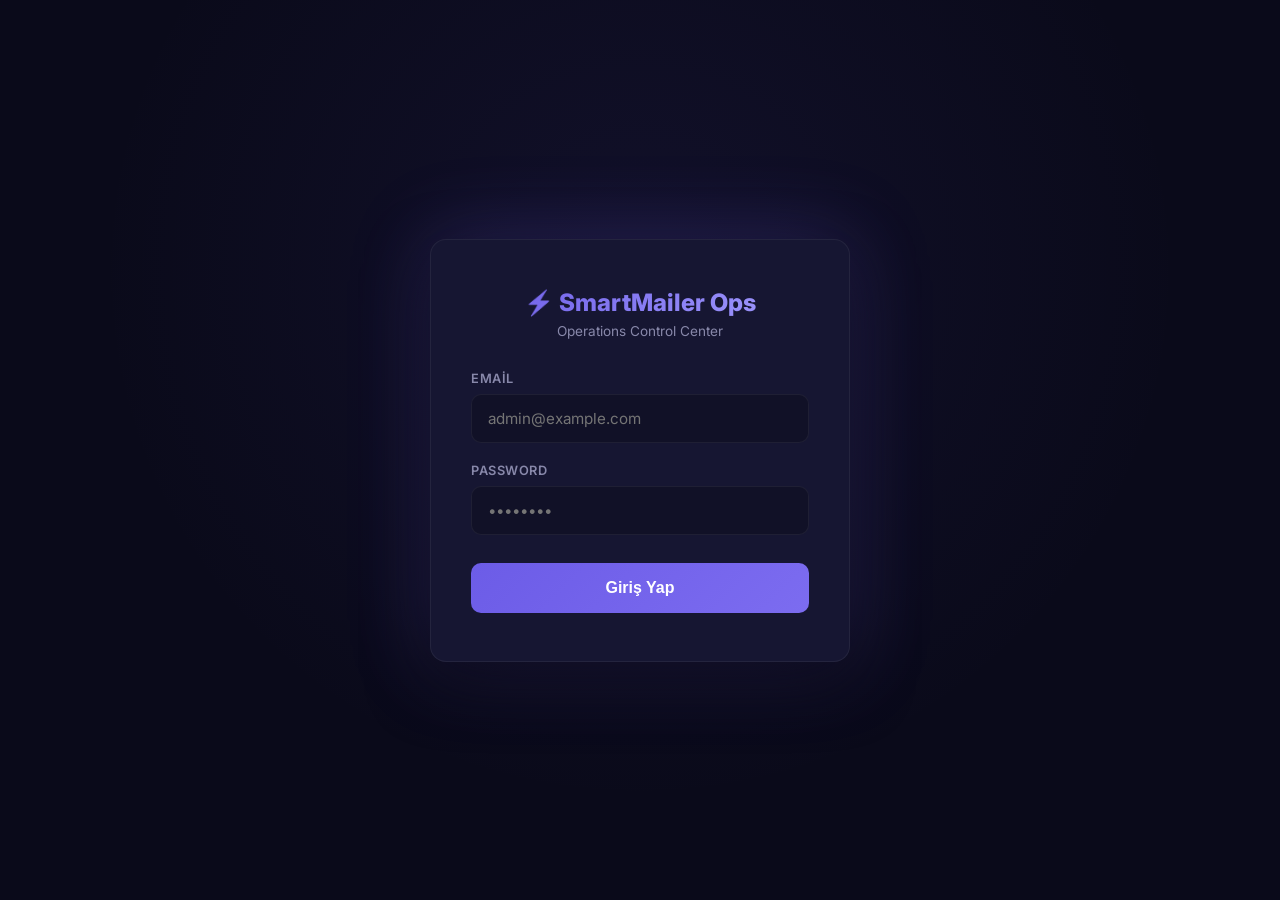
<file: web/static/ops.html>
<!DOCTYPE html>
<html lang="tr">
<head>
    <meta charset="UTF-8">
    <meta name="viewport" content="width=device-width, initial-scale=1.0">
    <title>SmartMailer Ops — Control Center</title>
    <meta name="description" content="SmartMailer Ultimate Operations Dashboard">
    <link rel="preconnect" href="https://fonts.googleapis.com">
    <link href="https://fonts.googleapis.com/css2?family=Inter:wght@300;400;500;600;700;800&display=swap" rel="stylesheet">
    <style>
        *, *::before, *::after { margin: 0; padding: 0; box-sizing: border-box; }
        
        :root {
            --bg-primary: #0a0a1a;
            --bg-secondary: #111127;
            --bg-card: #161632;
            --bg-card-hover: #1c1c3e;
            --border: rgba(255,255,255,0.06);
            --text-primary: #e8e8f0;
            --text-secondary: #8888aa;
            --text-muted: #5555778;
            --accent: #6c5ce7;
            --accent-glow: rgba(108,92,231,0.3);
            --success: #00d2a0;
            --success-glow: rgba(0,210,160,0.2);
            --warning: #f9a825;
            --warning-glow: rgba(249,168,37,0.2);
            --danger: #ff4757;
            --danger-glow: rgba(255,71,87,0.2);
            --radius: 16px;
            --radius-sm: 10px;
        }

        body {
            font-family: 'Inter', -apple-system, sans-serif;
            background: var(--bg-primary);
            color: var(--text-primary);
            min-height: 100vh;
            overflow-x: hidden;
        }

        /* ─── LOGIN SCREEN ────────────────────────────── */
        #login-screen {
            display: flex;
            align-items: center;
            justify-content: center;
            min-height: 100vh;
            background: radial-gradient(ellipse at 50% 30%, rgba(108,92,231,0.08), transparent 60%),
                        var(--bg-primary);
        }

        .login-card {
            background: var(--bg-card);
            border: 1px solid var(--border);
            border-radius: var(--radius);
            padding: 48px 40px;
            width: 100%;
            max-width: 420px;
            margin: 20px;
            box-shadow: 0 20px 60px rgba(0,0,0,0.5), 0 0 80px var(--accent-glow);
        }

        .login-card .logo {
            text-align: center;
            margin-bottom: 32px;
        }

        .login-card .logo h1 {
            font-size: 1.5rem;
            font-weight: 800;
            background: linear-gradient(135deg, var(--accent), #a29bfe);
            -webkit-background-clip: text;
            background-clip: text;
            -webkit-text-fill-color: transparent;
        }

        .login-card .logo p {
            color: var(--text-secondary);
            font-size: 0.85rem;
            margin-top: 6px;
        }

        .form-group {
            margin-bottom: 20px;
        }

        .form-group label {
            display: block;
            font-size: 0.8rem;
            font-weight: 600;
            color: var(--text-secondary);
            text-transform: uppercase;
            letter-spacing: 0.5px;
            margin-bottom: 8px;
        }

        .form-group input {
            width: 100%;
            padding: 14px 16px;
            background: var(--bg-secondary);
            border: 1px solid var(--border);
            border-radius: var(--radius-sm);
            color: var(--text-primary);
            font-size: 0.95rem;
            font-family: inherit;
            transition: all 0.3s;
        }

        .form-group input:focus {
            outline: none;
            border-color: var(--accent);
            box-shadow: 0 0 0 3px var(--accent-glow);
        }

        .login-btn {
            width: 100%;
            padding: 16px;
            background: linear-gradient(135deg, var(--accent), #7c6cf0);
            border: none;
            border-radius: var(--radius-sm);
            color: white;
            font-size: 1rem;
            font-weight: 700;
            cursor: pointer;
            transition: all 0.3s;
            margin-top: 8px;
        }

        .login-btn:hover {
            transform: translateY(-2px);
            box-shadow: 0 6px 20px var(--accent-glow);
        }

        .login-error {
            display: none;
            background: var(--danger-glow);
            border: 1px solid var(--danger);
            border-radius: var(--radius-sm);
            padding: 12px 16px;
            color: var(--danger);
            font-size: 0.85rem;
            margin-top: 16px;
            text-align: center;
        }

        /* ─── MAIN DASHBOARD ─────────────────────────── */
        #dashboard {
            display: none;
            min-height: 100vh;
            background: radial-gradient(ellipse at 20% 10%, rgba(108,92,231,0.04), transparent 50%),
                        radial-gradient(ellipse at 80% 90%, rgba(0,210,160,0.03), transparent 50%),
                        var(--bg-primary);
        }

        .topbar {
            display: flex;
            align-items: center;
            justify-content: space-between;
            padding: 16px 24px;
            background: rgba(17,17,39,0.8);
            backdrop-filter: blur(20px);
            border-bottom: 1px solid var(--border);
            position: sticky;
            top: 0;
            z-index: 100;
        }

        .topbar .brand {
            display: flex;
            align-items: center;
            gap: 12px;
        }

        .topbar .brand h2 {
            font-size: 1.1rem;
            font-weight: 700;
            background: linear-gradient(135deg, var(--accent), #a29bfe);
            -webkit-background-clip: text;
            background-clip: text;
            -webkit-text-fill-color: transparent;
        }

        .status-badge {
            display: inline-flex;
            align-items: center;
            gap: 6px;
            padding: 6px 14px;
            border-radius: 20px;
            font-size: 0.75rem;
            font-weight: 600;
            text-transform: uppercase;
            letter-spacing: 0.5px;
        }

        .status-badge.ok { background: var(--success-glow); color: var(--success); border: 1px solid rgba(0,210,160,0.3); }
        .status-badge.warning { background: var(--warning-glow); color: var(--warning); border: 1px solid rgba(249,168,37,0.3); }
        .status-badge.critical { background: var(--danger-glow); color: var(--danger); border: 1px solid rgba(255,71,87,0.3); }

        .status-badge .dot {
            width: 8px;
            height: 8px;
            border-radius: 50%;
            animation: pulse 2s infinite;
        }

        .status-badge.ok .dot { background: var(--success); }
        .status-badge.warning .dot { background: var(--warning); }
        .status-badge.critical .dot { background: var(--danger); }

        @keyframes pulse {
            0%, 100% { opacity: 1; transform: scale(1); }
            50% { opacity: 0.5; transform: scale(0.8); }
        }

        .topbar-actions {
            display: flex;
            align-items: center;
            gap: 10px;
        }

        .btn-icon {
            padding: 8px 12px;
            background: var(--bg-card);
            border: 1px solid var(--border);
            border-radius: var(--radius-sm);
            color: var(--text-secondary);
            cursor: pointer;
            font-size: 0.85rem;
            transition: all 0.2s;
        }

        .btn-icon:hover { background: var(--bg-card-hover); color: var(--text-primary); }

        .container {
            max-width: 1200px;
            margin: 0 auto;
            padding: 24px 20px;
        }

        /* ─── METRICS GRID ─────────────────────────── */
        .metrics-grid {
            display: grid;
            grid-template-columns: repeat(auto-fit, minmax(200px, 1fr));
            gap: 16px;
            margin-bottom: 24px;
        }

        .metric-card {
            background: var(--bg-card);
            border: 1px solid var(--border);
            border-radius: var(--radius);
            padding: 20px;
            transition: all 0.3s;
        }

        .metric-card:hover {
            border-color: rgba(108,92,231,0.2);
            transform: translateY(-2px);
            box-shadow: 0 8px 30px rgba(0,0,0,0.3);
        }

        .metric-card .label {
            font-size: 0.75rem;
            font-weight: 600;
            color: var(--text-secondary);
            text-transform: uppercase;
            letter-spacing: 0.5px;
        }

        .metric-card .value {
            font-size: 2rem;
            font-weight: 800;
            margin-top: 8px;
            line-height: 1;
        }

        .metric-card .sub {
            font-size: 0.75rem;
            color: var(--text-secondary);
            margin-top: 6px;
        }

        .metric-card.accent .value { color: var(--accent); }
        .metric-card.success .value { color: var(--success); }
        .metric-card.warning .value { color: var(--warning); }
        .metric-card.danger .value { color: var(--danger); }

        /* ─── SPLIT LAYOUT ──────────────────────────── */
        .split-layout {
            display: grid;
            grid-template-columns: 1fr 1fr;
            gap: 20px;
            margin-bottom: 24px;
        }

        @media (max-width: 768px) {
            .split-layout { grid-template-columns: 1fr; }
            .metrics-grid { grid-template-columns: repeat(2, 1fr); }
        }

        /* ─── CARD ───────────────────────────────────── */
        .card {
            background: var(--bg-card);
            border: 1px solid var(--border);
            border-radius: var(--radius);
            overflow: hidden;
        }

        .card-header {
            display: flex;
            align-items: center;
            justify-content: space-between;
            padding: 16px 20px;
            border-bottom: 1px solid var(--border);
        }

        .card-header h3 {
            font-size: 0.9rem;
            font-weight: 700;
        }

        .card-body {
            padding: 16px 20px;
        }

        /* ─── HEALTH CHECK LIST ──────────────────────── */
        .check-item {
            display: flex;
            align-items: flex-start;
            gap: 12px;
            padding: 12px 0;
            border-bottom: 1px solid var(--border);
        }

        .check-item:last-child { border-bottom: none; }

        .check-icon {
            width: 28px;
            height: 28px;
            border-radius: 8px;
            display: flex;
            align-items: center;
            justify-content: center;
            font-size: 0.85rem;
            flex-shrink: 0;
            margin-top: 2px;
        }

        .check-icon.ok { background: var(--success-glow); }
        .check-icon.warning { background: var(--warning-glow); }
        .check-icon.critical { background: var(--danger-glow); }

        .check-info { flex: 1; min-width: 0; }
        .check-info .name { font-weight: 600; font-size: 0.85rem; }
        .check-info .detail { font-size: 0.78rem; color: var(--text-secondary); margin-top: 2px; word-break: break-word; }

        /* ─── LOG FEED ───────────────────────────────── */
        .log-feed {
            max-height: 400px;
            overflow-y: auto;
            scrollbar-width: thin;
            scrollbar-color: var(--bg-card-hover) transparent;
        }

        .log-line {
            padding: 8px 0;
            border-bottom: 1px solid var(--border);
            font-size: 0.78rem;
            font-family: 'SF Mono', 'Fira Code', monospace;
            color: var(--text-secondary);
            line-height: 1.5;
        }

        .log-line:last-child { border-bottom: none; }
        .log-line .time { color: var(--accent); }
        .log-line.error { color: var(--danger); }
        .log-line.success { color: var(--success); }
        .log-line.warning { color: var(--warning); }

        /* ─── CONTROL BUTTONS ────────────────────────── */
        .controls {
            display: flex;
            gap: 12px;
            flex-wrap: wrap;
        }

        .ctrl-btn {
            padding: 12px 24px;
            border: none;
            border-radius: var(--radius-sm);
            font-size: 0.85rem;
            font-weight: 700;
            font-family: inherit;
            cursor: pointer;
            transition: all 0.3s;
            display: flex;
            align-items: center;
            gap: 8px;
        }

        .ctrl-btn.primary {
            background: linear-gradient(135deg, var(--success), #00b894);
            color: white;
        }

        .ctrl-btn.danger {
            background: linear-gradient(135deg, var(--danger), #ee5a6f);
            color: white;
        }

        .ctrl-btn.secondary {
            background: var(--bg-secondary);
            color: var(--text-primary);
            border: 1px solid var(--border);
        }

        .ctrl-btn:hover {
            transform: translateY(-2px);
            box-shadow: 0 4px 16px rgba(0,0,0,0.3);
        }

        .ctrl-btn:disabled {
            opacity: 0.5;
            cursor: not-allowed;
            transform: none;
        }

        /* ─── TIMELINE ───────────────────────────────── */
        .timeline-item {
            display: flex;
            gap: 12px;
            padding: 10px 0;
            border-bottom: 1px solid var(--border);
        }

        .timeline-dot {
            width: 10px;
            height: 10px;
            border-radius: 50%;
            margin-top: 5px;
            flex-shrink: 0;
        }

        .timeline-item .text { font-size: 0.8rem; }
        .timeline-item .ts { font-size: 0.7rem; color: var(--text-muted); margin-top: 2px; }

        /* ─── LOADING SPINNER ────────────────────────── */
        .spinner {
            width: 20px;
            height: 20px;
            border: 2px solid var(--border);
            border-top-color: var(--accent);
            border-radius: 50%;
            animation: spin 0.8s linear infinite;
            margin: 20px auto;
        }

        @keyframes spin { to { transform: rotate(360deg); } }

        .last-updated {
            text-align: center;
            font-size: 0.7rem;
            color: var(--text-muted);
            padding: 16px;
        }

        .logout-btn {
            padding: 6px 14px;
            background: transparent;
            border: 1px solid var(--border);
            border-radius: var(--radius-sm);
            color: var(--text-secondary);
            cursor: pointer;
            font-size: 0.75rem;
            font-family: inherit;
            transition: all 0.2s;
        }

        .logout-btn:hover { background: var(--danger-glow); color: var(--danger); border-color: var(--danger); }
    </style>
</head>
<body>
    <!-- ═══ LOGIN SCREEN ═══ -->
    <div id="login-screen">
        <div class="login-card">
            <div class="logo">
                <h1>⚡ SmartMailer Ops</h1>
                <p>Operations Control Center</p>
            </div>
            <form id="login-form" onsubmit="handleLogin(event)">
                <div class="form-group">
                    <label>Email</label>
                    <input type="email" id="login-email" placeholder="admin@example.com" required autocomplete="email">
                </div>
                <div class="form-group">
                    <label>Password</label>
                    <input type="password" id="login-password" placeholder="••••••••" required autocomplete="current-password">
                </div>
                <button type="submit" class="login-btn">Giriş Yap</button>
                <div class="login-error" id="login-error">Geçersiz kimlik bilgileri</div>
            </form>
        </div>
    </div>

    <!-- ═══ DASHBOARD ═══ -->
    <div id="dashboard">
        <!-- Top Bar -->
        <div class="topbar">
            <div class="brand">
                <h2>⚡ SmartMailer Ops</h2>
                <span class="status-badge ok" id="overall-badge">
                    <span class="dot"></span>
                    <span id="overall-text">YÜKLENİYOR</span>
                </span>
            </div>
            <div class="topbar-actions">
                <button class="btn-icon" onclick="refreshAll()" title="Yenile">🔄</button>
                <button class="logout-btn" onclick="logout()">Çıkış</button>
            </div>
        </div>

        <div class="container">
            <!-- Metrics -->
            <div class="metrics-grid" id="metrics-grid">
                <div class="metric-card accent">
                    <div class="label">Toplam Lead</div>
                    <div class="value" id="m-leads">—</div>
                    <div class="sub" id="m-leads-sub">yükleniyor</div>
                </div>
                <div class="metric-card success">
                    <div class="label">Gönderilen</div>
                    <div class="value" id="m-sent">—</div>
                    <div class="sub" id="m-sent-sub">toplam</div>
                </div>
                <div class="metric-card warning">
                    <div class="label">Bugün</div>
                    <div class="value" id="m-today">—</div>
                    <div class="sub" id="m-today-sub">/ 650 limit</div>
                </div>
                <div class="metric-card">
                    <div class="label">Hot Leads</div>
                    <div class="value" id="m-hot">—</div>
                    <div class="sub" id="m-hot-sub">ilgilenen firmalar</div>
                </div>
                <div class="metric-card">
                    <div class="label">Pipeline</div>
                    <div class="value" id="m-cycle" style="font-size:1.4rem;">—</div>
                    <div class="sub" id="m-cycle-sub">son aktivite</div>
                </div>
            </div>

            <!-- Controls + Health -->
            <div class="split-layout">
                <!-- Controls -->
                <div class="card">
                    <div class="card-header">
                        <h3>🎛️ Pipeline Kontrol</h3>
                    </div>
                    <div class="card-body">
                        <div class="controls">
                            <button class="ctrl-btn primary" id="btn-start" onclick="controlPipeline('start')">▶️ Başlat</button>
                            <button class="ctrl-btn danger" id="btn-stop" onclick="controlPipeline('stop')">⏹️ Durdur</button>
                            <button class="ctrl-btn secondary" onclick="runCronCycle()">🔁 Tek Cycle</button>
                            <button class="ctrl-btn secondary" onclick="runWatchdogCheck()">🛡️ Watchdog Check</button>
                        </div>
                        <div style="margin-top:16px;">
                            <div class="check-item" style="border:none;padding:8px 0;">
                                <div class="check-info">
                                    <div class="name" id="pipeline-status">Pipeline durumu yükleniyor...</div>
                                    <div class="detail" id="pipeline-action">—</div>
                                </div>
                            </div>
                        </div>
                    </div>
                </div>

                <!-- Health Checks -->
                <div class="card">
                    <div class="card-header">
                        <h3>🛡️ Watchdog Sağlık Raporu</h3>
                        <span class="status-badge ok" id="health-badge"><span class="dot"></span><span id="health-text">—</span></span>
                    </div>
                    <div class="card-body" id="health-checks">
                        <div class="spinner"></div>
                    </div>
                </div>
            </div>

            <!-- Log Feed + Issues -->
            <div class="split-layout">
                <!-- Live Log -->
                <div class="card">
                    <div class="card-header">
                        <h3>📋 Canlı Log</h3>
                        <span style="font-size:0.7rem;color:var(--text-muted);" id="log-count">0 satır</span>
                    </div>
                    <div class="card-body">
                        <div class="log-feed" id="log-feed">
                            <div class="spinner"></div>
                        </div>
                    </div>
                </div>

                <!-- Recent Issues -->
                <div class="card">
                    <div class="card-header">
                        <h3>⚠️ Son Sorunlar</h3>
                    </div>
                    <div class="card-body">
                        <div class="log-feed" id="issues-feed" style="max-height:300px;">
                            <div style="color:var(--text-secondary);font-size:0.8rem;padding:20px 0;text-align:center;">Yükleniyor...</div>
                        </div>
                    </div>
                </div>
            </div>

            <div class="last-updated" id="last-updated">—</div>
        </div>
    </div>

    <script>
    const API_BASE = window.location.origin;
    let authToken = '';
    let refreshTimer = null;

    // ─── AUTH ─────────────────────────────────────────────
    function handleLogin(e) {
        e.preventDefault();
        const email = document.getElementById('login-email').value;
        const password = document.getElementById('login-password').value;
        
        fetch(`${API_BASE}/api/ops/login`, {
            method: 'POST',
            headers: {'Content-Type': 'application/json'},
            body: JSON.stringify({email, password})
        })
        .then(r => r.json())
        .then(data => {
            if (data.success) {
                authToken = data.token;
                sessionStorage.setItem('ops_token', authToken);
                showDashboard();
            } else {
                const err = document.getElementById('login-error');
                err.textContent = data.error || 'Geçersiz kimlik bilgileri';
                err.style.display = 'block';
            }
        })
        .catch(() => {
            const err = document.getElementById('login-error');
            err.textContent = 'Sunucuya bağlanılamadı';
            err.style.display = 'block';
        });
    }

    function showDashboard() {
        document.getElementById('login-screen').style.display = 'none';
        document.getElementById('dashboard').style.display = 'block';
        refreshAll();
        refreshTimer = setInterval(refreshAll, 30000); // Her 30 saniyede güncelle
    }

    function logout() {
        sessionStorage.removeItem('ops_token');
        authToken = '';
        clearInterval(refreshTimer);
        document.getElementById('login-screen').style.display = 'flex';
        document.getElementById('dashboard').style.display = 'none';
    }

    // Check existing session
    (function() {
        const saved = sessionStorage.getItem('ops_token');
        if (saved) {
            authToken = saved;
            // Validate token
            fetch(`${API_BASE}/api/ops/summary`, {
                headers: {'Authorization': `Bearer ${authToken}`}
            })
            .then(r => {
                if (r.ok) { showDashboard(); }
            })
            .catch(() => {});
        }
    })();

    // ─── API HELPERS ─────────────────────────────────────
    function apiGet(path) {
        return fetch(`${API_BASE}${path}`, {
            headers: {'Authorization': `Bearer ${authToken}`}
        }).then(r => {
            if (r.status === 403) { logout(); throw new Error('Unauthorized'); }
            return r.json();
        });
    }

    function apiPost(path, body = {}) {
        return fetch(`${API_BASE}${path}`, {
            method: 'POST',
            headers: {'Authorization': `Bearer ${authToken}`, 'Content-Type': 'application/json'},
            body: JSON.stringify(body)
        }).then(r => {
            if (r.status === 403) { logout(); throw new Error('Unauthorized'); }
            return r.json();
        });
    }

    // ─── REFRESH ALL ─────────────────────────────────────
    async function refreshAll() {
        try {
            const data = await apiGet('/api/ops/summary');
            updateMetrics(data);
            updateHealthChecks(data.health);
            updateLogFeed(data.logs);
            updateIssues(data.health?.recent_issues || []);
            updatePipelineStatus(data);
            document.getElementById('last-updated').textContent = 
                `Son güncelleme: ${new Date().toLocaleTimeString('tr-TR')} — her 30sn otomatik`;
        } catch (e) {
            console.error('Refresh error:', e);
        }
    }

    function updateMetrics(data) {
        const s = data.stats || {};
        const a = data.automation || {};
        
        setText('m-leads', s.total_leads ?? '—');
        setText('m-leads-sub', `${s.unsent_leads ?? 0} gönderilmemiş`);
        setText('m-sent', s.total_sent ?? '—');
        setText('m-sent-sub', `toplam gönderim`);
        setText('m-today', data.today_sent ?? '—');
        setText('m-today-sub', `/ ${data.daily_limit ?? 650} limit`);
        setText('m-hot', s.hot_leads ?? '—');

        // Pipeline cycle
        const cycle = a.cycle || 0;
        const lastAt = a.last_cycle_at || '';
        let cycleText = cycle > 0 ? `Cycle ${cycle}` : 'Bekliyor';
        setText('m-cycle', cycleText);
        if (lastAt) {
            try {
                const d = new Date(lastAt);
                const diff = Math.floor((Date.now() - d.getTime()) / 60000);
                setText('m-cycle-sub', diff < 60 ? `${diff} dk önce` : `${Math.floor(diff/60)} saat önce`);
            } catch { setText('m-cycle-sub', lastAt); }
        }

        // Overall badge
        const overall = data.health?.overall || 'OK';
        const badge = document.getElementById('overall-badge');
        const badgeText = document.getElementById('overall-text');
        badge.className = `status-badge ${overall.toLowerCase()}`;
        badgeText.textContent = overall === 'OK' ? 'SAĞLIKLI' : 
                                overall === 'WARNING' ? 'UYARI' : 'KRİTİK';
    }

    function updateHealthChecks(health) {
        if (!health || !health.checks) return;
        const container = document.getElementById('health-checks');
        
        // Health badge
        const hBadge = document.getElementById('health-badge');
        const hText = document.getElementById('health-text');
        hBadge.className = `status-badge ${(health.overall || 'ok').toLowerCase()}`;
        hText.textContent = health.overall || 'OK';

        let html = '';
        for (const check of health.checks) {
            const status = (check.status || 'OK').toLowerCase();
            const icon = status === 'ok' ? '✅' : (status === 'warning' ? '⚠️' : '🔴');
            html += `
                <div class="check-item">
                    <div class="check-icon ${status}">${icon}</div>
                    <div class="check-info">
                        <div class="name">${check.name.replace(/_/g, ' ')}</div>
                        <div class="detail">${check.detail || ''}</div>
                    </div>
                </div>
            `;
        }
        if (health.total_checks) {
            html += `<div style="font-size:0.7rem;color:var(--text-muted);padding-top:8px;">
                ${health.total_checks} kontrol yapıldı | ${health.critical_incidents} kritik olay | 
                Uptime: ${health.uptime_hours}h
            </div>`;
        }
        container.innerHTML = html || '<div style="color:var(--text-secondary);text-align:center;padding:20px;">Henüz kontrol yapılmadı</div>';
    }

    function updateLogFeed(logs) {
        if (!logs) return;
        const container = document.getElementById('log-feed');
        setText('log-count', `${logs.length} satır`);

        let html = '';
        const recent = logs.slice(-50).reverse();
        for (const line of recent) {
            let cls = '';
            if (line.includes('❌') || line.includes('HATA') || line.includes('CRITICAL')) cls = 'error';
            else if (line.includes('✅') || line.includes('gönderildi')) cls = 'success';
            else if (line.includes('⚠️') || line.includes('WARNING')) cls = 'warning';
            
            const timeMatch = line.match(/\[(\d{2}:\d{2}:\d{2})\]/);
            if (timeMatch) {
                const rest = line.replace(timeMatch[0], '').trim();
                html += `<div class="log-line ${cls}"><span class="time">${timeMatch[1]}</span> ${escapeHtml(rest)}</div>`;
            } else {
                html += `<div class="log-line ${cls}">${escapeHtml(line)}</div>`;
            }
        }
        container.innerHTML = html || '<div style="color:var(--text-secondary);text-align:center;padding:20px;">Henüz log yok</div>';
    }

    function updateIssues(issues) {
        const container = document.getElementById('issues-feed');
        if (!issues || issues.length === 0) {
            container.innerHTML = '<div style="color:var(--success);text-align:center;padding:20px;font-size:0.85rem;">✅ Sorun yok — sistem sağlıklı</div>';
            return;
        }

        let html = '';
        for (const issue of issues.slice(-20).reverse()) {
            const icon = issue.status === 'CRITICAL' ? '🔴' : '⚠️';
            const color = issue.status === 'CRITICAL' ? 'var(--danger)' : 'var(--warning)';
            html += `
                <div class="timeline-item">
                    <div class="timeline-dot" style="background:${color};"></div>
                    <div>
                        <div class="text" style="color:${color};">${icon} ${issue.name}: ${issue.detail}</div>
                        <div class="ts">${new Date(issue.time).toLocaleString('tr-TR')}</div>
                    </div>
                </div>`;
        }
        container.innerHTML = html;
    }

    function updatePipelineStatus(data) {
        const a = data.automation || {};
        const running = a.running;
        
        setText('pipeline-status', running ? '🟢 Pipeline Aktif' : '🔴 Pipeline Durmuş');
        setText('pipeline-action', a.last_action || 'Bilinmiyor');

        document.getElementById('btn-start').disabled = running;
        document.getElementById('btn-stop').disabled = !running;
    }

    // ─── ACTIONS ─────────────────────────────────────────
    async function controlPipeline(action) {
        try {
            const data = await apiPost(`/api/automation/${action}`);
            refreshAll();
        } catch (e) { console.error(e); }
    }

    async function runCronCycle() {
        try {
            const data = await apiPost('/api/ops/run-cycle');
            alert(`Cycle tamamlandı!\n\nLead: ${data.phase_1_discover?.total_discovered ?? '?'}\nEmail: ${data.phase_3_send?.sent ?? '?'}`);
            refreshAll();
        } catch (e) { 
            alert('Cycle çalıştırılamadı: ' + e.message);
        }
    }

    async function runWatchdogCheck() {
        try {
            const data = await apiGet('/api/ops/watchdog-check');
            refreshAll();
        } catch (e) { console.error(e); }
    }

    // ─── HELPERS ─────────────────────────────────────────
    function setText(id, text) {
        const el = document.getElementById(id);
        if (el) el.textContent = text;
    }

    function escapeHtml(str) {
        const div = document.createElement('div');
        div.textContent = str;
        return div.innerHTML;
    }
    </script>
</body>
</html>
</file>
